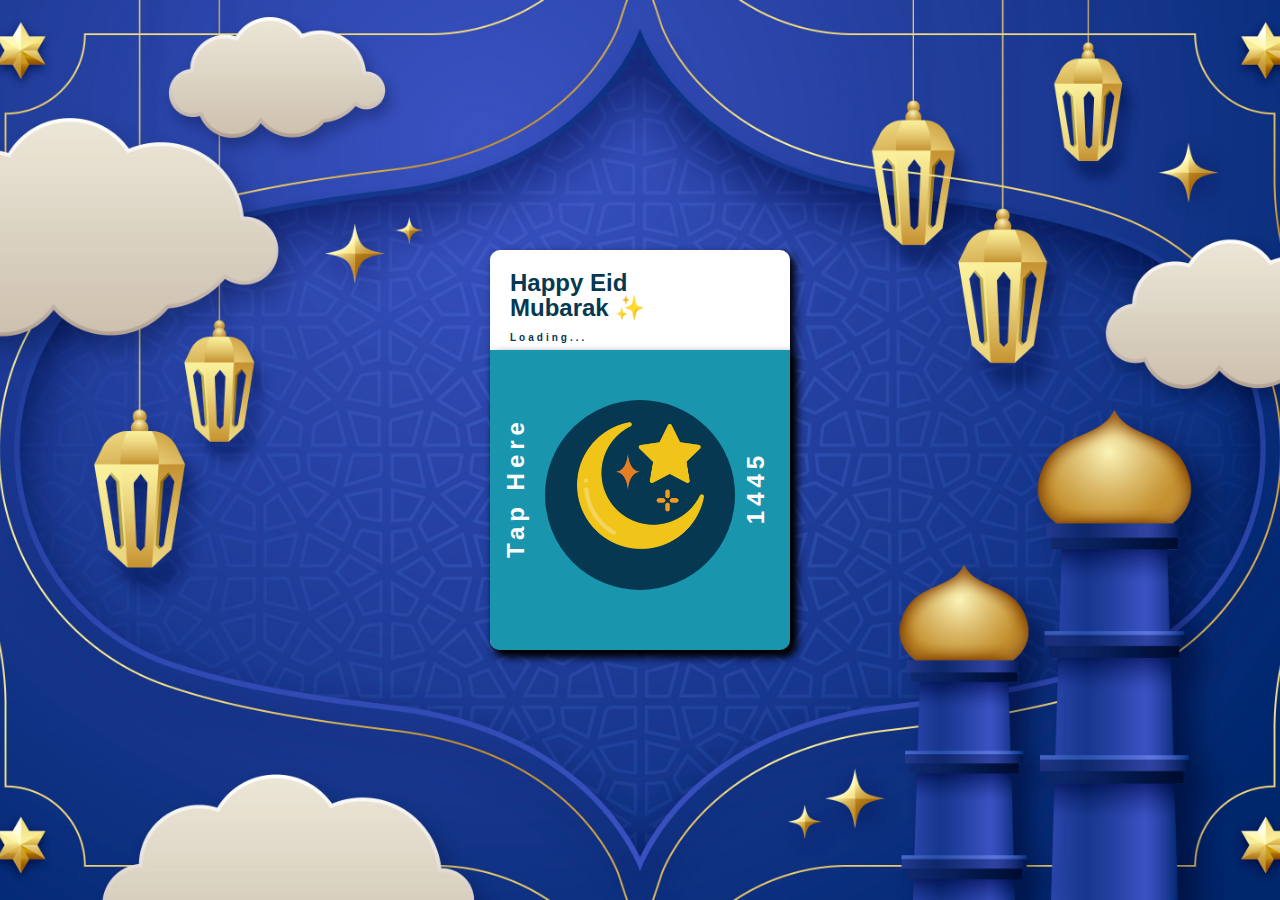
<file: index.html>
<!DOCTYPE html>
<html lang="en">

<head>
    <meta charset="UTF-8">
    <meta name="viewport" content="width=device-width, initial-scale=1.0">
    <title>Happy Eid Mubarak</title>
    <link rel="stylesheet" href="style.css">
    <link rel="shorcut icon" href="Card-Logo.png">
</head>

<body>
    <div class="card">
        <h2>Happy Eid <br> Mubarak ✨<br>
            <span id="jam">Loading...</span>
        </h2>
        <p>
            <br>تَقَبَّلَ اللَّهُ مِنَّا وَمِنْكُمْ
            <br>Mohon Maaf Lahir Dan Batin✨
            <br>Maafin Iqbal Ya Kalo Ada Kesalahan Yang Disengaja Maupun Tidak Disengaja🙏🙏
            <br>BTW Minta THR Nya <a href="thr.html"
                style="text-decoration: none; background-color: #063852; color: #fff; padding: 3px 8px; border-radius: 5px;">Send</a>

        </p>
        <div class="card2">
            <h2>Tap Here</h2>
            <div class="circle"></div>
            <img src="Card-Logo.png" alt="logo" class="image">
            <h2 class="hijriah">1445</h2>
        </div>
    </div>
    <script>
        setInterval(() => {
            var date = new Date();
            var jam = date.getHours() + ":" + date.getMinutes() + ":" + date.getSeconds();
            document.getElementById("jam").innerHTML = jam;
        }, 1000);
    </script>
</body>

</html>
</file>
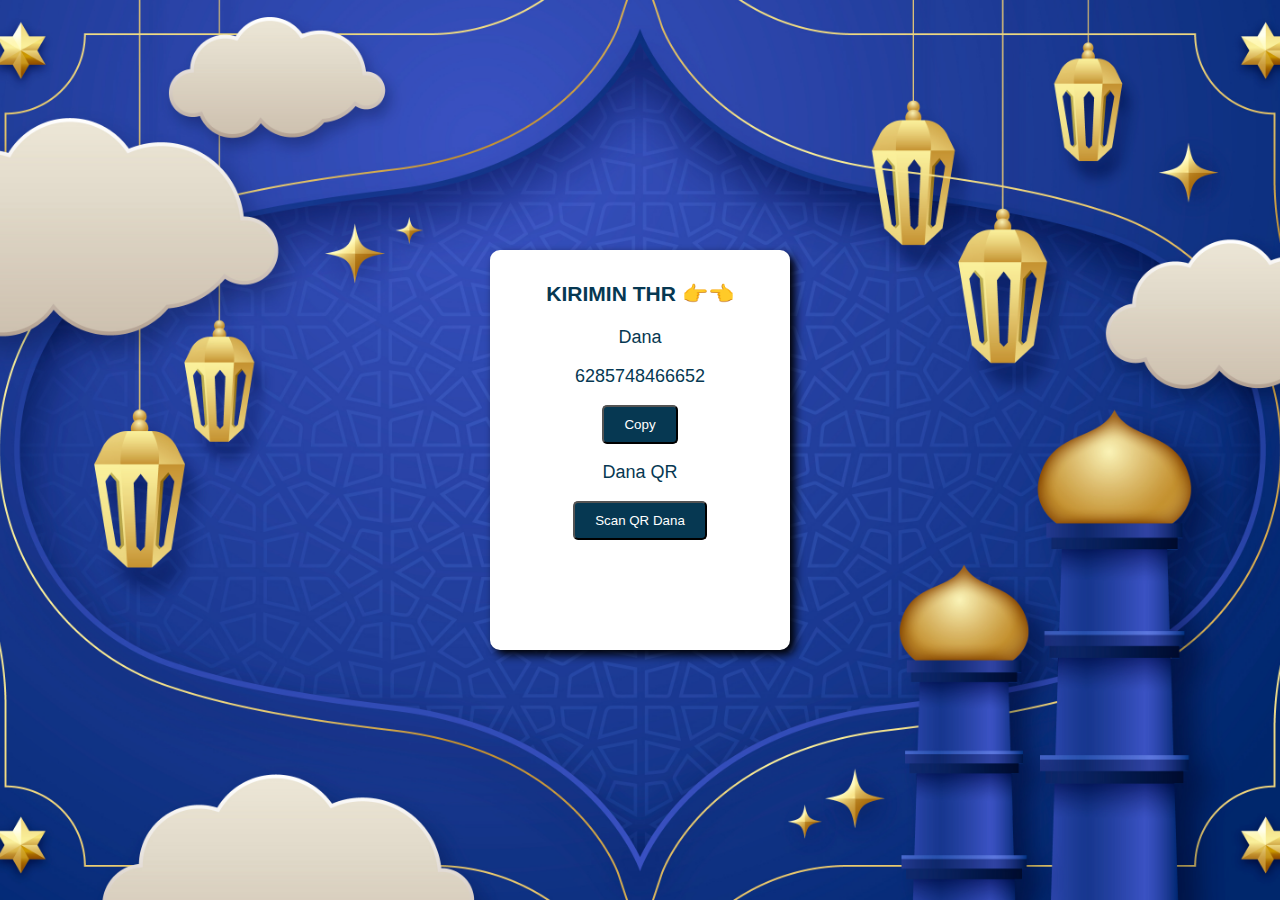
<file: thr.html>
<!DOCTYPE html>
<html lang="en">

<head>
    <meta charset="UTF-8">
    <meta name="viewport" content="width=device-width, initial-scale=1.0">
    <title>Happy Eid Mubarak</title>
    <link rel="stylesheet" href="style.css">
    <link rel="shorcut icon" href="Card-Logo.png">
</head>

<body>
    <div class="card-thr">
        <div class="payment">
            <h3>KIRIMIN THR 👉👈</h3>
            <p>Dana</p>
            <p id="dana">6285748466652</p>
            <button class="copy" onclick="copy()">Copy</button>
            <p>Dana QR</p>
            <a href="qr.jpg"><button>Scan QR Dana</button></a>
        </div>
    </div>
    <script>
        function copy() {
            var copyText = document.getElementById("dana").innerText;
            navigator.clipboard.writeText(copyText);
        }
    </script>
</body>

</html>
</file>
<file: style.css>
body {
  /* background-color: #a1d6e2; */
  background-image: url(Background2.jpg);
  background-size: cover;
  background-repeat: no-repeat;
  background-attachment: fixed;
  background-position: center;
  font-family: sans-serif;
  overflow: hidden;
}

.card {
  position: absolute;
  left: 50%;
  top: 50%;
  background: #fff;
  transform: translate(-50%, -50%);
  width: 300px;
  height: 400px;
  border-radius: 10px;
  transition: 0.5s ease-in-out;
  box-shadow: 5px 5px 10px black;
}

.card h2 {
  padding-left: 20px;
  line-height: 25px;
  color: #063852;
}

.card h2 span {
  letter-spacing: 3px;
  font-size: 10px;
}

.card p {
  padding-left: 20px;
  margin-top: -28px;
  line-height: 22px;
  position: relative;
  font-size: 18px;
}

.card p:after {
  content: "";
  position: absolute;
  width: 90%;
  left: 50%;
  transform: translateX(-50%);
  bottom: -25px;
}

.card:hover {
  transform: translateX(-50%) translateY(-70%) rotate(10deg);
}

.card:hover .card2 {
  transform: translateY(50%);
}

.card .card2 {
  position: absolute;
  width: 100%;
  height: 300px;
  bottom: 0;
  left: 0;
  background: #1995ad;
  border-radius: 0px 0px 10px 10px;
  transition: 0.3s ease-in-out;
  transform-origin: 50% 100%;
  box-shadow: 5px 5px 10px black;
}

.card .card2 h2 {
  position: absolute;
  width: 100%;
  text-align: center;
  color: #fff;
  transform: rotate(-90deg);
  letter-spacing: 5px;
  bottom: 40%;
  left: -45%;
}

.card .card2 .hijriah {
  position: absolute;
  width: 100%;
  text-align: center;
  color: #fff;
  transform: rotate(-90deg);
  letter-spacing: 5px;
  bottom: 40%;
  left: 35%;
}

.circle {
  width: 170px;
  height: 170px;
  background-color: #063852;
  border-radius: 50%;
  border: 10px solid #063852;
  position: absolute;
  left: 50%;
  top: 50px;
  transform: translateX(-50%);
}

.image {
  position: absolute;
  left: 50%;
  top: 70px;
  transform: translateX(-50%);
  max-width: 130px;
}

.card-thr {
  position: absolute;
  left: 50%;
  top: 50%;
  transform: translate(-50%, -50%);
  width: 300px;
  height: 400px;
  background-color: #fff;
  border-radius: 10px;
  box-shadow: 5px 5px 10px black;
}

.payment {
  text-align: center;
  padding: 10px;
  color: #063852;
  font-size: 18px;
}

.copy {
  padding: 10px 20px;
  background-color: #063852;
  color: #fff;
  border-radius: 5px;
}

.payment button {
  padding: 10px 20px;
  background: #063852;
  color: #fff;
  border-radius: 5px;
}
</file>
